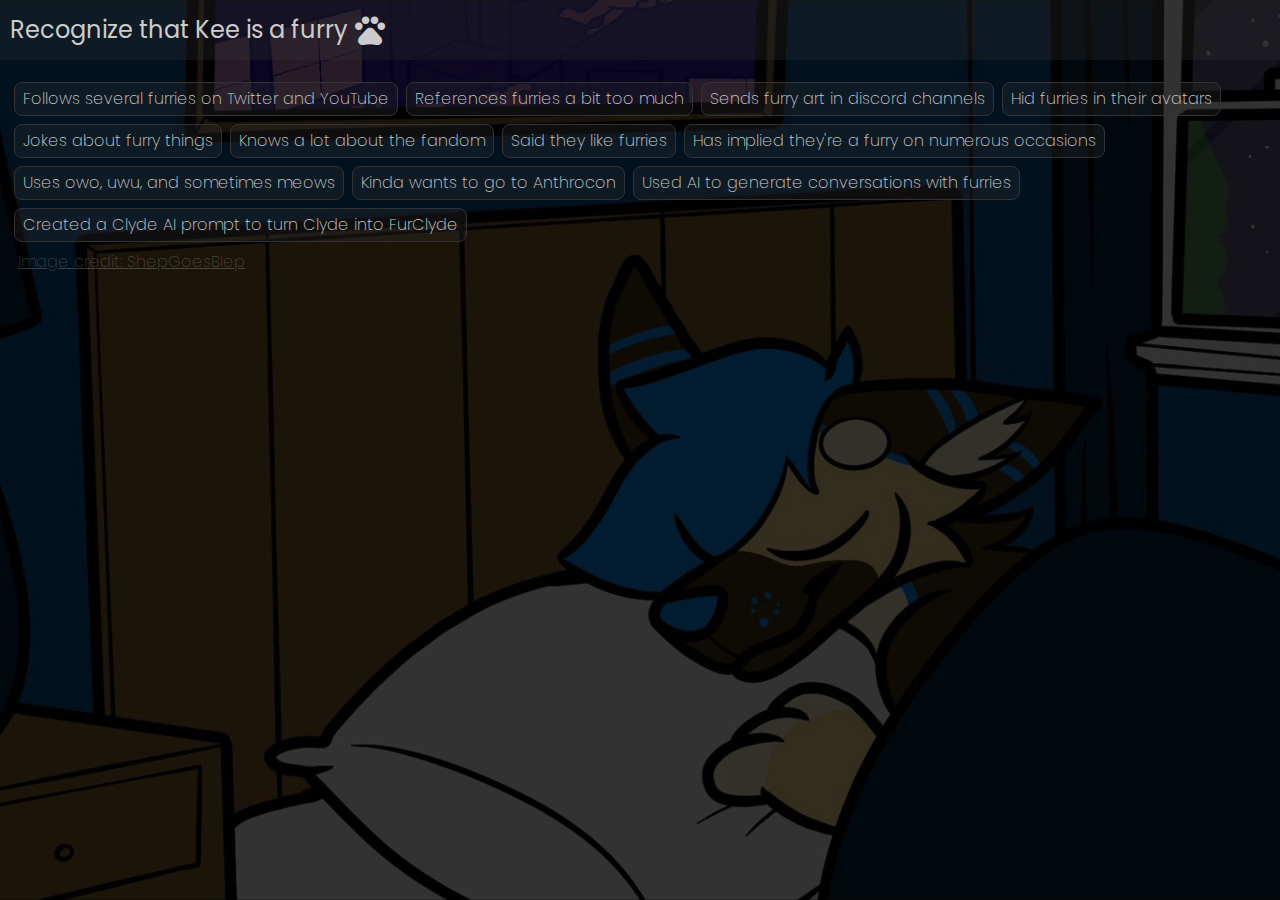
<file: furry/index.html>
<html class="notranslate" lang="en-US" style="background:url('./furry.png') #666;background-size:cover;background-repeat:no-repeat;background-blend-mode:multiply;background-position:center"><head><meta charset="utf-8"><title>Kee is a furry</title><link href="./style.css" rel="stylesheet"><meta content="width=device-width,initial-scale=1,maximum-scale=12,minimum-scale=.25,user-scalable=yes" name="viewport"></head><body><div class="wrapper"><div class="navigation-container" style="background:#3334"><header><a>Recognize that Kee is a furry</a><a class="material-icons" style="font-size:36px">pets</a></header></div><section style="background:0"><div class="changelog-container" style="background:0;padding:0"><div><a class="home-content-container" style="border-radius:8px;background:#3334;padding:8px;color:#ccc;display:inline-block;margin:4px;line-height:0;border:1px solid #333;text-decoration:none"><p class="dreamsdb infostats" style="display:block;line-height:16px;margin:0">Follows several furries on Twitter and YouTube</p></a><a class="home-content-container" style="border-radius:8px;background:#3334;padding:8px;color:#ccc;display:inline-block;margin:4px;line-height:0;border:1px solid #333;text-decoration:none"><p class="dreamsdb infostats" style="display:block;line-height:16px;margin:0">References furries a bit too much</p></a><a class="home-content-container" style="border-radius:8px;background:#3334;padding:8px;color:#ccc;display:inline-block;margin:4px;line-height:0;border:1px solid #333;text-decoration:none"><p class="dreamsdb infostats" style="display:block;line-height:16px;margin:0">Sends furry art in discord channels</p></a><a class="home-content-container" style="border-radius:8px;background:#3334;padding:8px;color:#ccc;display:inline-block;margin:4px;line-height:0;border:1px solid #333;text-decoration:none"><p class="dreamsdb infostats" style="display:block;line-height:16px;margin:0">Hid furries in their avatars</p></a><a class="home-content-container" style="border-radius:8px;background:#3334;padding:8px;color:#ccc;display:inline-block;margin:4px;line-height:0;border:1px solid #333;text-decoration:none"><p class="dreamsdb infostats" style="display:block;line-height:16px;margin:0">Jokes about furry things</p></a><a class="home-content-container" style="border-radius:8px;background:#3334;padding:8px;color:#ccc;display:inline-block;margin:4px;line-height:0;border:1px solid #333;text-decoration:none"><p class="dreamsdb infostats" style="display:block;line-height:16px;margin:0">Knows a lot about the fandom</p></a><a class="home-content-container" style="border-radius:8px;background:#3334;padding:8px;color:#ccc;display:inline-block;margin:4px;line-height:0;border:1px solid #333;text-decoration:none"><p class="dreamsdb infostats" style="display:block;line-height:16px;margin:0">Said they like furries</p></a><a class="home-content-container" style="border-radius:8px;background:#3334;padding:8px;color:#ccc;display:inline-block;margin:4px;line-height:0;border:1px solid #333;text-decoration:none"><p class="dreamsdb infostats" style="display:block;line-height:16px;margin:0">Has implied they're a furry on numerous occasions</p></a><a class="home-content-container" style="border-radius:8px;background:#3334;padding:8px;color:#ccc;display:inline-block;margin:4px;line-height:0;border:1px solid #333;text-decoration:none"><p class="dreamsdb infostats" style="display:block;line-height:16px;margin:0">Uses owo, uwu, and sometimes meows</p></a><a class="home-content-container" style="border-radius:8px;background:#3334;padding:8px;color:#ccc;display:inline-block;margin:4px;line-height:0;border:1px solid #333;text-decoration:none"><p class="dreamsdb infostats" style="display:block;line-height:16px;margin:0">Kinda wants to go to Anthrocon</p></a><a class="home-content-container" style="border-radius:8px;background:#3334;padding:8px;color:#ccc;display:inline-block;margin:4px;line-height:0;border:1px solid #333;text-decoration:none"><p class="dreamsdb infostats" style="display:block;line-height:16px;margin:0">Used AI to generate conversations with furries</p></a><a class="home-content-container" style="border-radius:8px;background:#3334;padding:8px;color:#ccc;display:inline-block;margin:4px;line-height:0;border:1px solid #333;text-decoration:none"><p class="dreamsdb infostats" style="display:block;line-height:16px;margin:0">Created a Clyde AI prompt to turn Clyde into FurClyde</p></a></div><div><a class="home-content-container" style="background:0;padding:0;color: #ccc4;margin:8px;line-height:0;justify-content:left" href="https://twitter.com/ShepGoesBlep"><p class="dreamsdb infostats" style="display:block;line-height:16px;margin:0">Image credit: ShepGoesBlep</p></a></div></div></section></div></body></html>
</file>
<file: furry/style.css>
@import url(https://fonts.googleapis.com/css2?family=Material%20Icons&family=Open+Sans&family=Poppins:wght@500&family=Source+Code+Pro&display=swap);section{background:#111;overflow:hidden;margin:-8px -18px;padding:10px}.home-content-container{display:flex;justify-content:center;flex-wrap:wrap}footer,html{background:#000}.global-announcement-container{padding:10px 10px 0;margin: -9px -18px 9px!important;background:#333}footer{padding:20px;margin:8px -18px -18px;text-align:center}html{overflow-x:hidden}.global-post-container,code,footer *,h1,h2,h3,h4,h5,h6,header *,li,p,td,th,tr{font-family:Poppins}code{padding:2px;font-weight:100}.highlight .c,.highlight .c1,.highlight .cd,.highlight .cm,.highlight .cs,a:link{color:#888}a:visited{color:#666}.navigation-container{border-radius:0!important;margin: -9px -18px 8px!important;}.wrapper{width:auto;padding:1px 10px 10px;margin:0 auto;color:#ccc}.navigation-container header a{background:0 0;padding:0;color:#ccc!important}.navigation-container a,a.home-content-image p,footer *{color:#ccc;text-decoration:none}header *{font-size:32px;line-height:40px;vertical-align:middle}.global-post-container{padding:10px;border-radius:10px;background:#111;line-height:16px;margin-bottom: 9px;}h2:first-of-type{display:none}.global-post-label{font-size:20px;position:absolute}.global-post-icon{font-size:20px;font-family:'Material Icons';margin-left:calc(100% - 20px)}.global-post-details{font-size:14px;font-family:'Open Sans';display:grid}.home-content-image{display:inline-grid;max-width:calc(100% - 8px);width:325px;overflow:visible;text-decoration:none;margin:4px}.home-content-image img{width:100%;border-radius:10px;aspect-ratio:520/245;box-shadow:#000 2px 2px 6px 0;object-fit:cover}.home-content-image:last-of-type,.home-content-image:not(:last-of-type){margin-bottom:10px}a.home-content-image p{position:absolute;margin:0;border-radius:10px 0;padding:8px;background:#333c;line-height:16px}.changelog-container h3,.filedownload-container a{font-family:Poppins;display:inline-block;font-size:16px;line-height:28px;vertical-align:middle;margin:0 0 0 4px;text-decoration:none;color:#ccc;font-weight:700}.changelog-container h4{font-family:'Open Sans';margin:0}.changelog-container,.filedownload-container,.navigation-container{background:#333;padding:10px;border-radius:10px;margin-top:8px;margin-bottom:8px}.changelog-container i,.filedownload-container i{display:inline-block;line-height:28px;vertical-align:middle;font-size:24px}h3,h4{font-size:80%}img{border-radius:10px;max-height:350px;max-width:100%}::-webkit-scrollbar{width:8px}::-webkit-scrollbar-thumb{background:#333}::-webkit-scrollbar-track{background:#000}.navigation-container a{padding:10px;margin-right:4px;background:#222;font-size:24px;width:24px;border-radius:16px}.navigation-container a:hover{color:#fff}.dreamsdb.sectioninfo,footer *{margin:0}.highlight,.highlight .w{color:#d0d0d0;background:#222;padding:6px;border-radius:10px;margin-bottom:8px}.highlight .err{color:#151515;background-color:#ac4142}.highlight .cp,.highlight .nc,.highlight .nn,.highlight .no,.highlight .nt{color:#f4bf75}.highlight .o,.highlight .ow,.highlight .p,.highlight .pi{color:#d0d0d0}.highlight .gi,.highlight .il,.highlight .m,.highlight .mb,.highlight .mf,.highlight .mh,.highlight .mi,.highlight .mo,.highlight .mx,.highlight .s,.highlight .s1,.highlight .s2,.highlight .sb,.highlight .sc,.highlight .sd,.highlight .sh,.highlight .ss,.highlight .sx{color:#90a959}.highlight .gd{color:#ac4142}.highlight .gh{color:#6a9fb5;font-weight:700}.highlight .k,.highlight .kn,.highlight .kp,.highlight .kr,.highlight .kv{color:#aa759f}.highlight .kc,.highlight .kd,.highlight .kt{color:#d28445}.highlight .sr{color:#75b5aa}.highlight .se,.highlight .si{color:#8f5536}.highlight .na{color:#6a9fb5}pre code{color:#f8f8f2;font-family:'Source Code Pro'}.version-container img{height:40px;width:40px}.version-container a{position:absolute;line-height:40px;font-size:20px}p.dreamsdb.infostats,p.dreamsdb.infotitle{position:relative;background:0 0;display:inline}a.dreamsdb.username{line-height:44px;font-size:24px}img.dreamsdb.imp{transform:scale(1.7) rotate(-5deg);height:44px;width:44px}.dreamsdb.impusername-container{height:44px}a.dreamsdb.section{margin-bottom:8px;margin-top:0}p.dreamsdb.infotitle{line-height:20px;font-size:20px;font-weight:700}p.dreamsdb.infotitle.infodesc{display:block;font-size:14px;line-height:14px;font-weight:400}p.dreamsdb.infostats{font-weight:200}.navigation-container.post-links{background:transparent;padding:0;margin:0!important;margin-top:8px!important;}input,textarea{margin-bottom:6px;background:#333;border:none;padding:10px;color:#ccc;width:-webkit-fill-available;border-radius:10px}button{margin-top:4px;padding:10px;color:#ccc;border:none;border-radius:10px;background:#000}button:hover{background:#333}textarea::-webkit-scrollbar-thumb{background:#000}textarea::-webkit-scrollbar-track{background:#0000}form{margin:0}
</file>
